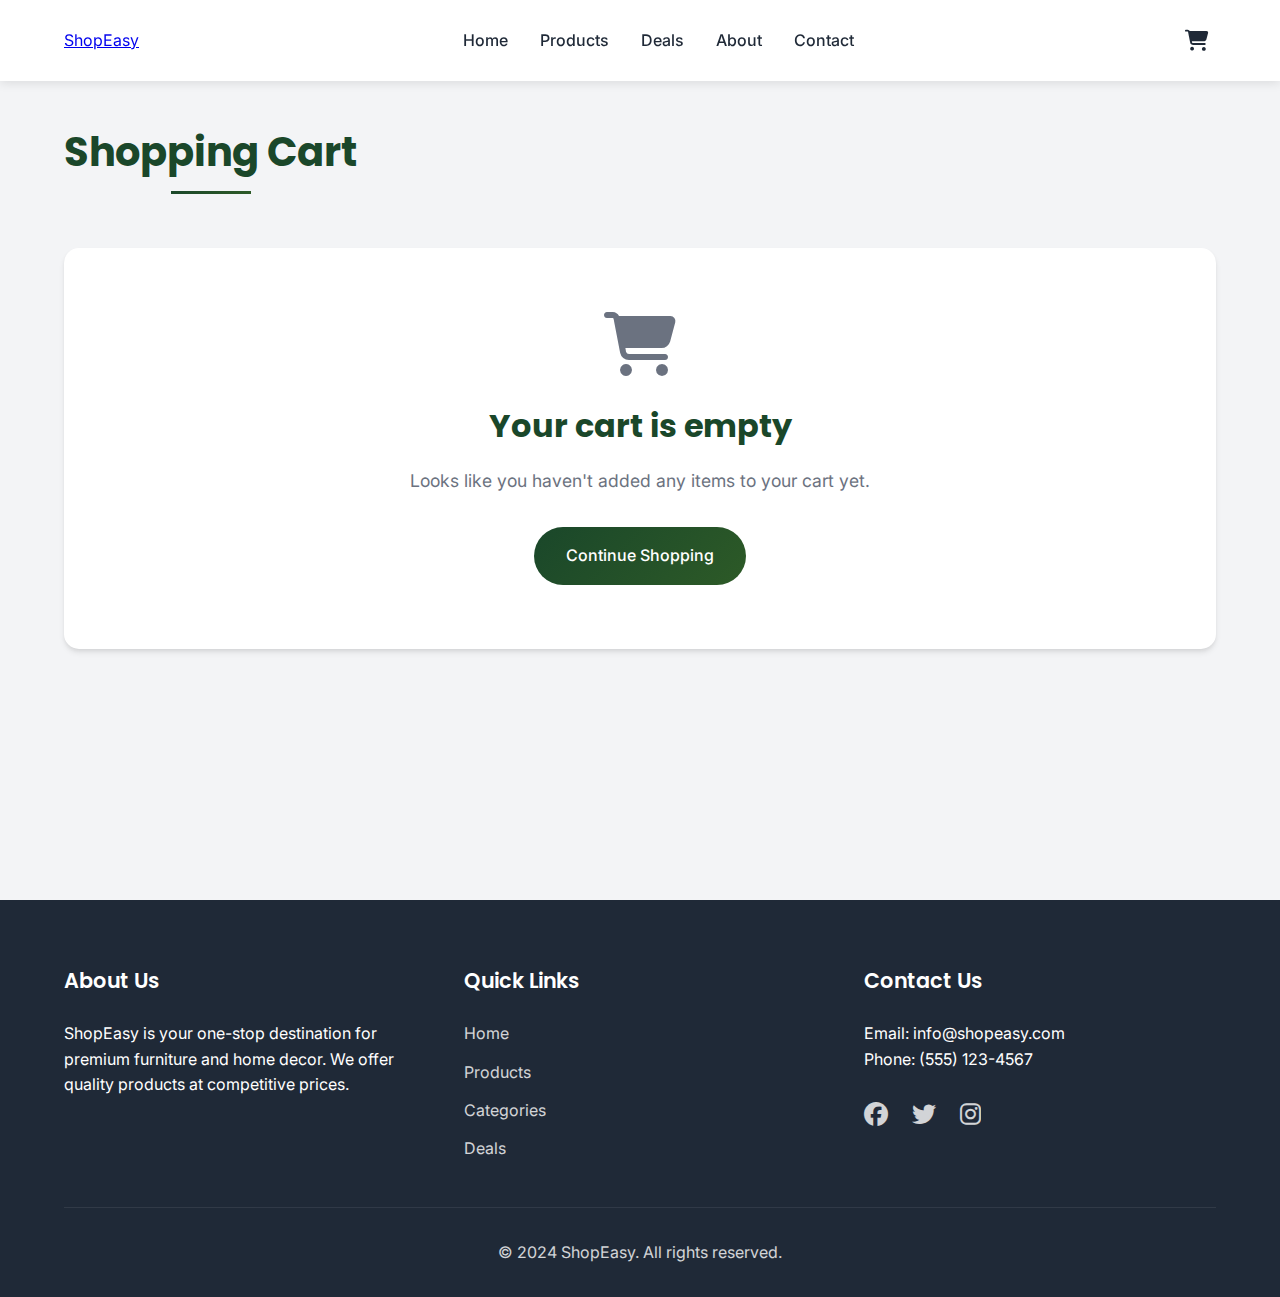
<file: cart/index.html>
<!DOCTYPE html>
<html lang="en">
<head>
    <meta charset="UTF-8">
    <meta name="viewport" content="width=device-width, initial-scale=1.0">
    <title>Shopping Cart - ShopEasy</title>
    <!-- Google Fonts -->
    <link rel="preconnect" href="https://fonts.googleapis.com">
    <link rel="preconnect" href="https://fonts.gstatic.com" crossorigin>
    <link href="https://fonts.googleapis.com/css2?family=Inter:wght@400;500;600&family=Poppins:wght@500;600;700&display=swap" rel="stylesheet">
    <link rel="stylesheet" href="../css/style.css">
    <link rel="stylesheet" href="cart.css">
    <!-- Font Awesome for icons -->
    <link rel="stylesheet" href="https://cdnjs.cloudflare.com/ajax/libs/font-awesome/6.5.1/css/all.min.css">
</head>
<body>
    <!-- Header Section -->
    <header>
        <nav>
            <a href="../" class="logo">ShopEasy</a>
            <ul class="nav-links">
                <li><a href="../#home">Home</a></li>
                <li><a href="../#products">Products</a></li>
                <li><a href="../#deals">Deals</a></li>
                <li><a href="../#about">About</a></li>
                <li><a href="../#contact">Contact</a></li>
            </ul>
            <a href="cart/" class="cart-icon">
                <i class="fas fa-shopping-cart"></i>
                <span class="cart-count">0</span>
            </a>
        </nav>
    </header>

    <!-- Cart Section -->
    <section class="cart-section">
        <div class="container">
            <h1>Shopping Cart</h1>
            <div class="cart-container">
                <!-- Cart Items -->
                <div class="cart-items">
                    <!-- Items will be dynamically added here -->
                </div>

                <!-- Cart Summary -->
                <div class="cart-summary">
                    <h2>Order Summary</h2>
                    <div class="summary-item">
                        <span>Subtotal</span>
                        <span class="subtotal-amount">$0.00</span>
                    </div>
                    <div class="summary-item">
                        <span>Shipping</span>
                        <span class="shipping-amount">$0.00</span>
                    </div>
                    <div class="summary-item">
                        <span>Discount</span>
                        <span class="discount-amount">$0.00</span>
                    </div>
                    <div class="summary-item total">
                        <span>Total</span>
                        <span class="total-amount">$0.00</span>
                    </div>

                    <!-- Promo Code Section -->
                    <div class="promo-code-section">
                        <h3>Have a Promo Code?</h3>
                        <div class="promo-input">
                            <input type="text" placeholder="Enter promo code" value="enter code here">
                            <button class="apply-promo-btn">Apply</button>
                        </div>
                    </div>

                    <!-- Checkout Button -->
                    <button class="checkout-btn">Proceed to Checkout</button>
                </div>
            </div>

            <!-- Empty Cart Message -->
            <div class="empty-cart">
                <i class="fas fa-shopping-cart"></i>
                <h2>Your cart is empty</h2>
                <p>Looks like you haven't added any items to your cart yet.</p>
                <a href="../" class="continue-shopping">Continue Shopping</a>
            </div>
        </div>
    </section>

    <!-- Footer Section -->
    <footer>
        <div class="footer-content">
            <div class="footer-section">
                <h3>About Us</h3>
                <p>ShopEasy is your one-stop destination for premium furniture and home decor. We offer quality products at competitive prices.</p>
            </div>
            <div class="footer-section">
                <h3>Quick Links</h3>
                <ul>
                    <li><a href="../#home">Home</a></li>
                    <li><a href="../#products">Products</a></li>
                    <li><a href="../#categories">Categories</a></li>
                    <li><a href="../#deals">Deals</a></li>
                </ul>
            </div>
            <div class="footer-section">
                <h3>Contact Us</h3>
                <p>Email: info@shopeasy.com</p>
                <p>Phone: (555) 123-4567</p>
                <div class="social-links">
                    <a href="#"><i class="fab fa-facebook"></i></a>
                    <a href="#"><i class="fab fa-twitter"></i></a>
                    <a href="#"><i class="fab fa-instagram"></i></a>
                </div>
            </div>
        </div>
        <div class="footer-bottom">
            <p>&copy; 2024 ShopEasy. All rights reserved.</p>
        </div>
    </footer>

    <!-- JavaScript -->
    <script src="cart.js"></script>
</body>
</html>
</file>
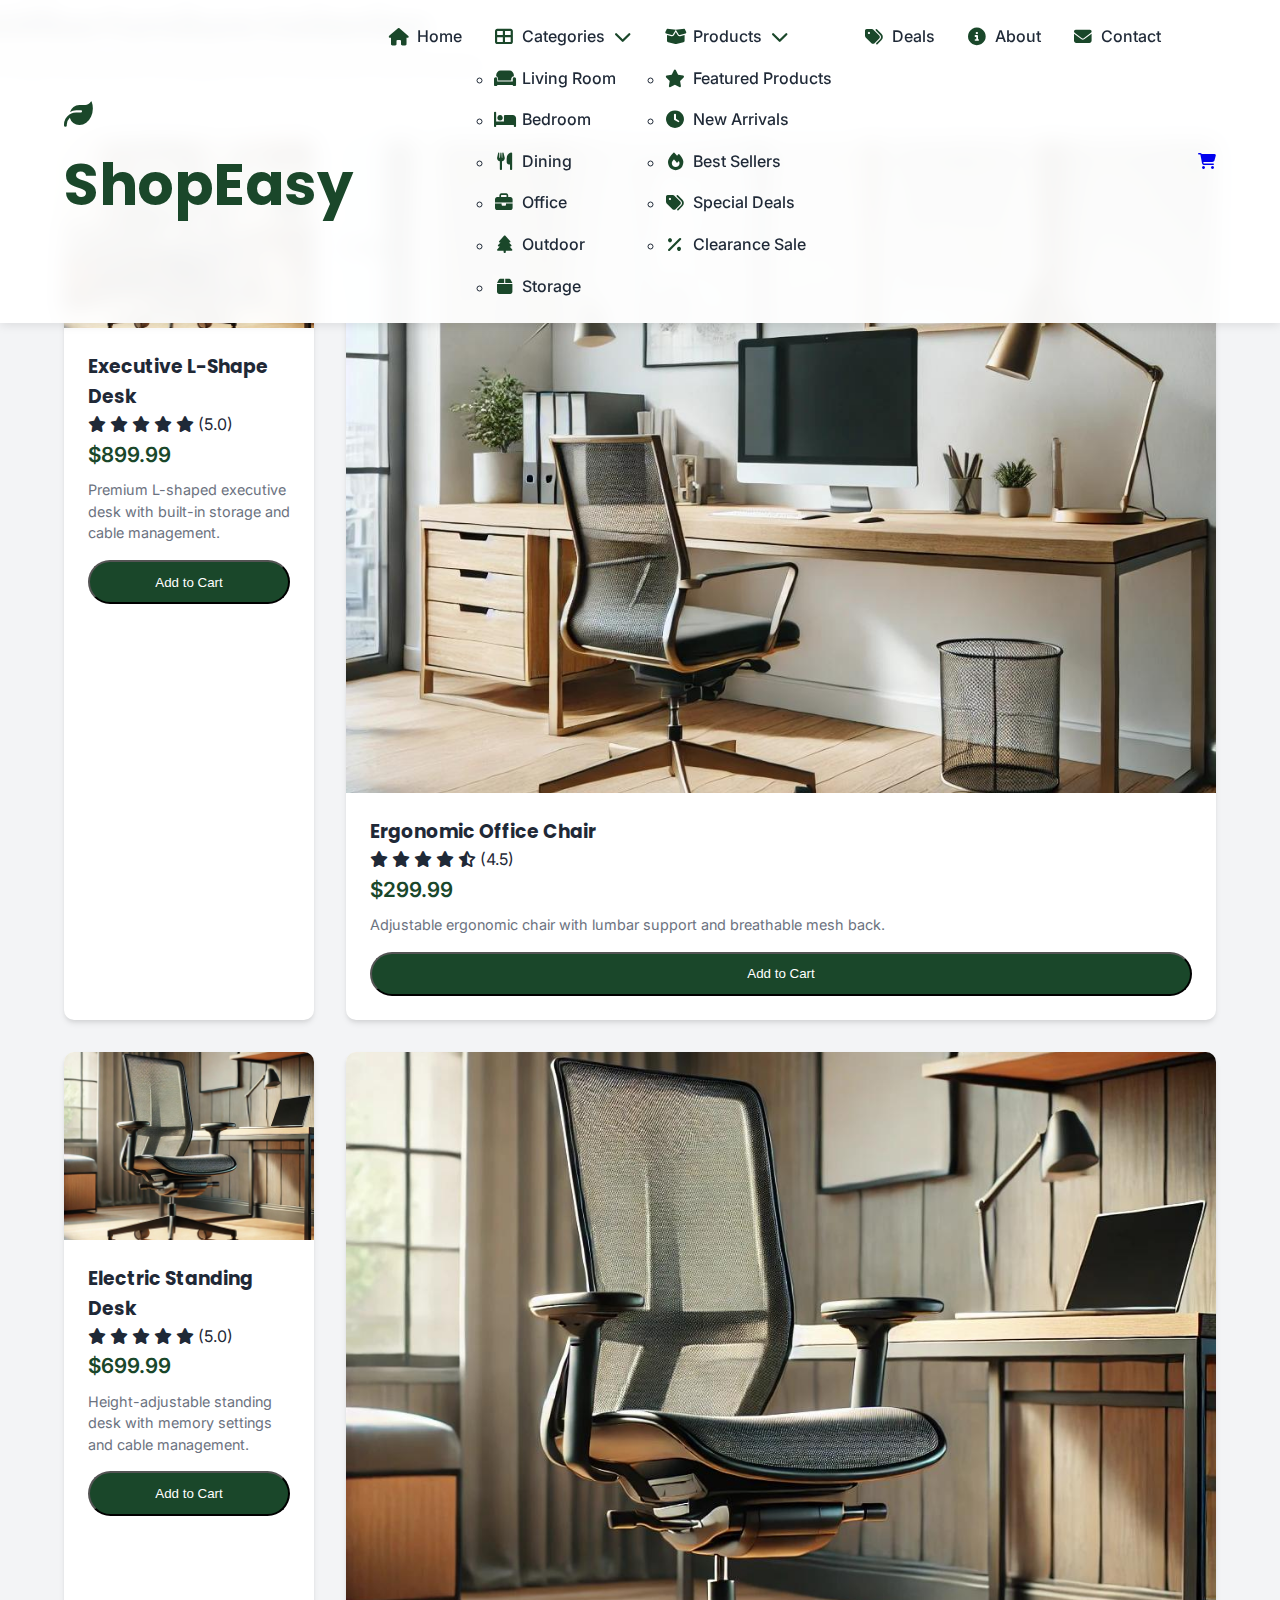
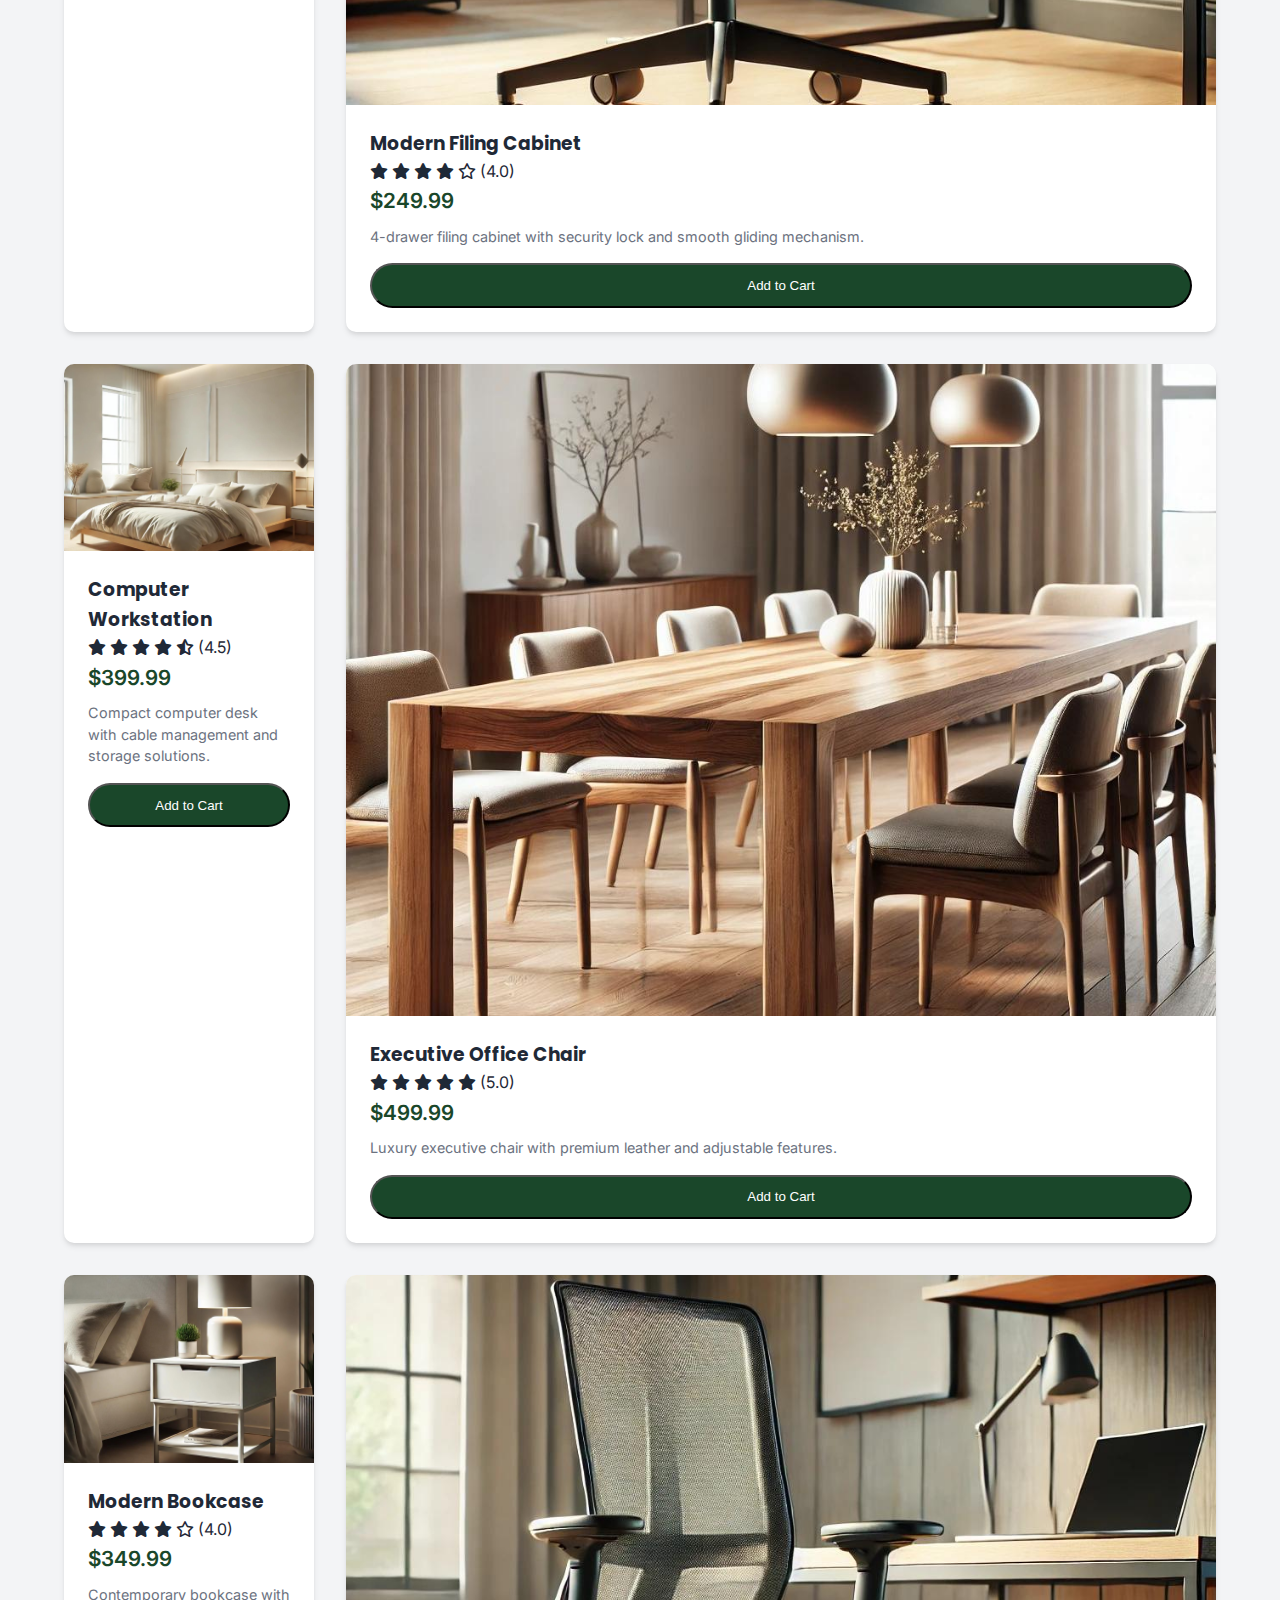
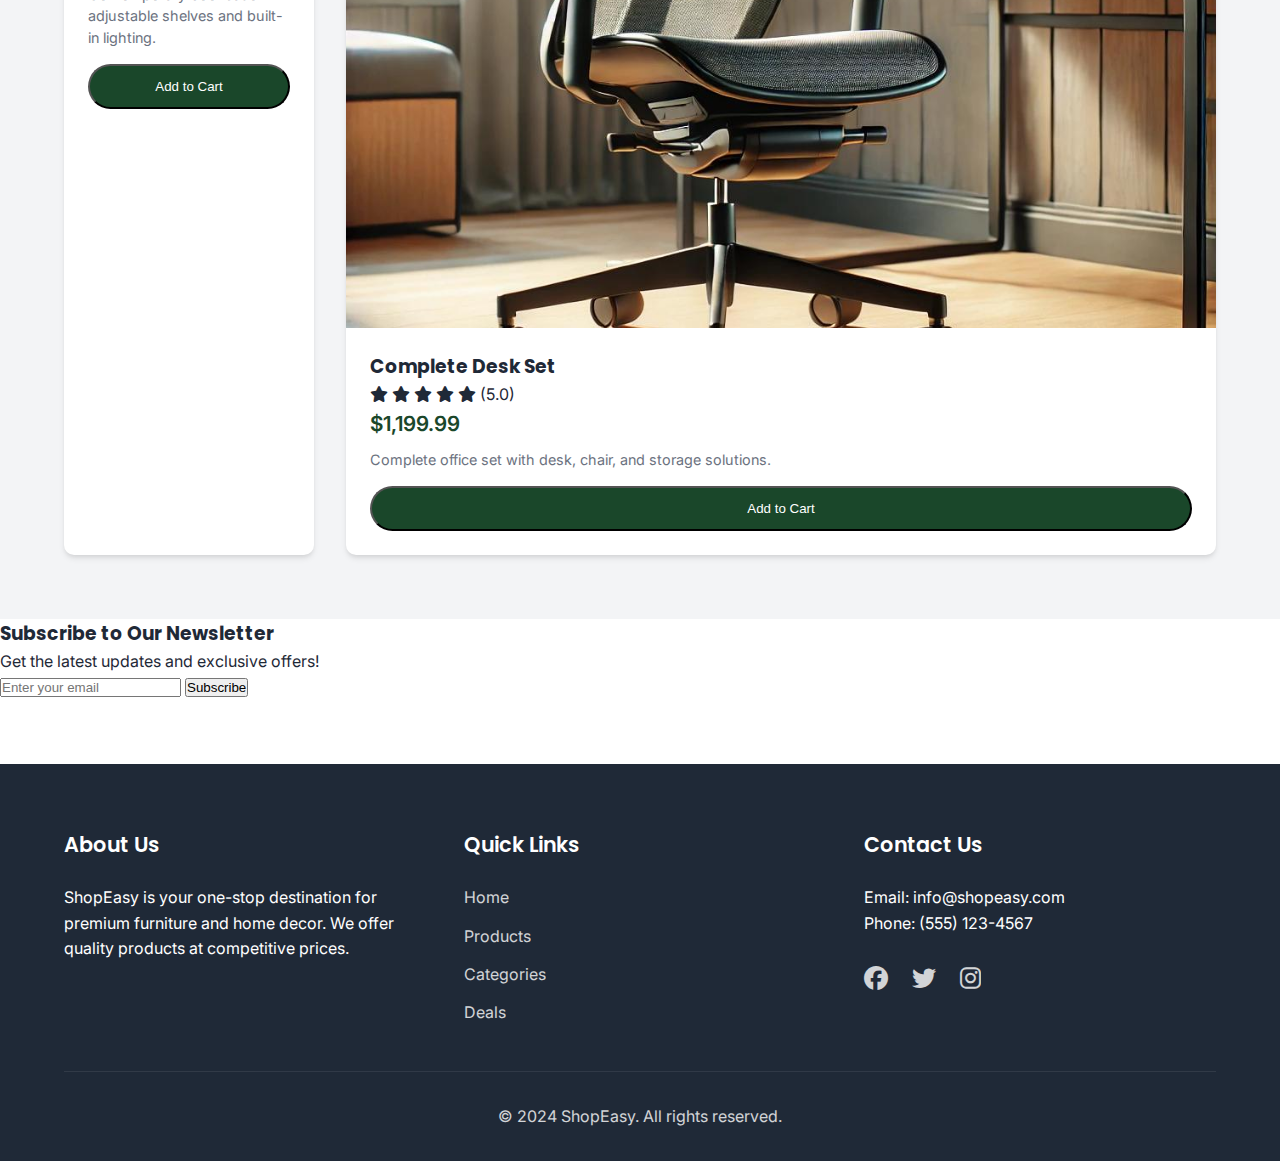
<file: office/index.html>
<!DOCTYPE html>
<html lang="en">
<head>
    <meta charset="UTF-8">
    <meta name="viewport" content="width=device-width, initial-scale=1.0">
    <title>Office Furniture - ShopEasy</title>
    <!-- Google Fonts -->
    <link rel="preconnect" href="https://fonts.googleapis.com">
    <link rel="preconnect" href="https://fonts.gstatic.com" crossorigin>
    <link href="https://fonts.googleapis.com/css2?family=Inter:wght@400;500;600&family=Poppins:wght@500;600;700&display=swap" rel="stylesheet">
    <link rel="stylesheet" href="../css/common.css">
    <link rel="stylesheet" href="office.css">
    
    <link rel="icon" type="image/png" href="logooo.png">

    <!-- Font Awesome for icons -->

    <link rel="stylesheet" href="https://cdnjs.cloudflare.com/ajax/libs/font-awesome/6.5.1/css/all.min.css">
</head>
<body>
    <!-- Header Section -->
    <header>
        <nav>
            <div class="logo">
                <i class="fas fa-leaf"></i>
                <h1>ShopEasy</h1>
            </div>
            <ul class="nav-links">
                <li><a href="../index.html"><i class="fas fa-home"></i> Home</a></li>
                <li class="dropdown">
                    <a href="#categories" class="dropdown-toggle">
                        <i class="fas fa-th-large"></i> Categories
                        <i class="fas fa-chevron-down"></i>
                    </a>
                    <ul class="dropdown-menu">
                        <li>
                            <a href="../living-room/index.html">
                                <i class="fas fa-couch"></i>
                                <span>Living Room</span>
                            </a>
                        </li>
                        <li>
                            <a href="../bedroom/index.html">
                                <i class="fas fa-bed"></i>
                                <span>Bedroom</span>
                            </a>
                        </li>
                        <li>
                            <a href="../dining/index.html">
                                <i class="fas fa-utensils"></i>
                                <span>Dining</span>
                            </a>
                        </li>
                        <li>
                            <a href="../office/index.html">
                                <i class="fas fa-briefcase"></i>
                                <span>Office</span>
                            </a>
                        </li>
                        <li>
                            <a href="../outdoor/index.html">
                                <i class="fas fa-tree"></i>
                                <span>Outdoor</span>
                            </a>
                        </li>
                        <li>
                            <a href="../storage/index.html">
                                <i class="fas fa-box"></i>
                                <span>Storage</span>
                            </a>
                        </li>
                    </ul>
                </li>
                <li class="dropdown">
                    <a href="#products" class="dropdown-toggle">
                        <i class="fas fa-box-open"></i> Products
                        <i class="fas fa-chevron-down"></i>
                    </a>
                    <ul class="dropdown-menu">
                        <li>
                            <a href="../index.html#featured">
                                <i class="fas fa-star"></i>
                                <span>Featured Products</span>
                            </a>
                        </li>
                        <li>
                            <a href="../index.html#new-arrivals">
                                <i class="fas fa-clock"></i>
                                <span>New Arrivals</span>
                            </a>
                        </li>
                        <li>
                            <a href="../index.html#best-sellers">
                                <i class="fas fa-fire"></i>
                                <span>Best Sellers</span>
                            </a>
                        </li>
                        <li>
                            <a href="../index.html#deals">
                                <i class="fas fa-tags"></i>
                                <span>Special Deals</span>
                            </a>
                        </li>
                        <li>
                            <a href="../index.html#clearance">
                                <i class="fas fa-percentage"></i>
                                <span>Clearance Sale</span>
                            </a>
                        </li>
                    </ul>
                </li>
                <li><a href="../index.html#deals"><i class="fas fa-tags"></i> Deals</a></li>
                <li><a href="../index.html#about"><i class="fas fa-info-circle"></i> About</a></li>
                <li><a href="../index.html#contact"><i class="fas fa-envelope"></i> Contact</a></li>
            </ul>
            <a href="../cart/" class="cart-icon">
                <i class="fas fa-shopping-cart"></i>
                <span class="cart-count">0</span>
            </a>
        </nav>
    </header>

    <!-- Category Header -->
    <section class="category-header">
        <div class="category-header-content">
            <h1>Office Furniture Collection</h1>
            <p>Create a productive workspace with our premium office furniture</p>
        </div>
    </section>

    <!-- Products Grid -->
    <section class="category-products">
        <div class="products-grid">
            <!-- Executive Desk -->
            <div class="product-card">
                <div class="product-image">
                    <img src="../photo/ergonomic_office_chair.jpg" alt="Executive Desk">
                    <div class="product-overlay">
                        <button class="quick-view-btn">
                            <i class="fas fa-eye"></i> Quick View
                        </button>
                    </div>
                </div>
                <div class="product-info">
                    <h3>Executive L-Shape Desk</h3>
                    <div class="product-rating">
                        <i class="fas fa-star"></i>
                        <i class="fas fa-star"></i>
                        <i class="fas fa-star"></i>
                        <i class="fas fa-star"></i>
                        <i class="fas fa-star"></i>
                        <span>(5.0)</span>
                    </div>
                    <p class="product-price">$899.99</p>
                    <p class="product-description">Premium L-shaped executive desk with built-in storage and cable management.</p>
                    <button class="add-to-cart">Add to Cart</button>
                </div>
            </div>

            <!-- Ergonomic Chair -->
            <div class="product-card">
                <div class="product-image">
                    <img src="../photo/modern_minimalist_office.jpg" alt="Ergonomic Chair">
                    <div class="product-overlay">
                        <button class="quick-view-btn">
                            <i class="fas fa-eye"></i> Quick View
                        </button>
                    </div>
                </div>
                <div class="product-info">
                    <h3>Ergonomic Office Chair</h3>
                    <div class="product-rating">
                        <i class="fas fa-star"></i>
                        <i class="fas fa-star"></i>
                        <i class="fas fa-star"></i>
                        <i class="fas fa-star"></i>
                        <i class="fas fa-star-half-alt"></i>
                        <span>(4.5)</span>
                    </div>
                    <p class="product-price">$299.99</p>
                    <p class="product-description">Adjustable ergonomic chair with lumbar support and breathable mesh back.</p>
                    <button class="add-to-cart">Add to Cart</button>
                </div>
            </div>

            <!-- Standing Desk -->
            <div class="product-card">
                <div class="product-image">
                    <img src="../photo/ergonomic_office_chair.jpg" alt="Standing Desk">
                    <div class="product-overlay">
                        <button class="quick-view-btn">
                            <i class="fas fa-eye"></i> Quick View
                        </button>
                    </div>
                </div>
                <div class="product-info">
                    <h3>Electric Standing Desk</h3>
                    <div class="product-rating">
                        <i class="fas fa-star"></i>
                        <i class="fas fa-star"></i>
                        <i class="fas fa-star"></i>
                        <i class="fas fa-star"></i>
                        <i class="fas fa-star"></i>
                        <span>(5.0)</span>
                    </div>
                    <p class="product-price">$699.99</p>
                    <p class="product-description">Height-adjustable standing desk with memory settings and cable management.</p>
                    <button class="add-to-cart">Add to Cart</button>
                </div>
            </div>

            <!-- Filing Cabinet -->
            <div class="product-card">
                <div class="product-image">
                    <img src="../photo/ergonomic_office_chair.jpg" alt="Filing Cabinet">
                    <div class="product-overlay">
                        <button class="quick-view-btn">
                            <i class="fas fa-eye"></i> Quick View
                        </button>
                    </div>
                </div>
                <div class="product-info">
                    <h3>Modern Filing Cabinet</h3>
                    <div class="product-rating">
                        <i class="fas fa-star"></i>
                        <i class="fas fa-star"></i>
                        <i class="fas fa-star"></i>
                        <i class="fas fa-star"></i>
                        <i class="far fa-star"></i>
                        <span>(4.0)</span>
                    </div>
                    <p class="product-price">$249.99</p>
                    <p class="product-description">4-drawer filing cabinet with security lock and smooth gliding mechanism.</p>
                    <button class="add-to-cart">Add to Cart</button>
                </div>
            </div>

            <!-- Computer Desk -->
            <div class="product-card">
                <div class="product-image">
                    <img src="../photo/modern_minimalist_bedroom.jpg" alt="Computer Desk">
                    <div class="product-overlay">
                        <button class="quick-view-btn">
                            <i class="fas fa-eye"></i> Quick View
                        </button>
                    </div>
                </div>
                <div class="product-info">
                    <h3>Computer Workstation</h3>
                    <div class="product-rating">
                        <i class="fas fa-star"></i>
                        <i class="fas fa-star"></i>
                        <i class="fas fa-star"></i>
                        <i class="fas fa-star"></i>
                        <i class="fas fa-star-half-alt"></i>
                        <span>(4.5)</span>
                    </div>
                    <p class="product-price">$399.99</p>
                    <p class="product-description">Compact computer desk with cable management and storage solutions.</p>
                    <button class="add-to-cart">Add to Cart</button>
                </div>
            </div>

            <!-- Executive Chair -->
            <div class="product-card">
                <div class="product-image">
                    <img src="../photo/solid_wood_dining_table.jpg" alt="Executive Chair">
                    <div class="product-overlay">
                        <button class="quick-view-btn">
                            <i class="fas fa-eye"></i> Quick View
                        </button>
                    </div>
                </div>
                <div class="product-info">
                    <h3>Executive Office Chair</h3>
                    <div class="product-rating">
                        <i class="fas fa-star"></i>
                        <i class="fas fa-star"></i>
                        <i class="fas fa-star"></i>
                        <i class="fas fa-star"></i>
                        <i class="fas fa-star"></i>
                        <span>(5.0)</span>
                    </div>
                    <p class="product-price">$499.99</p>
                    <p class="product-description">Luxury executive chair with premium leather and adjustable features.</p>
                    <button class="add-to-cart">Add to Cart</button>
                </div>
            </div>

            <!-- Bookcase -->
            <div class="product-card">
                <div class="product-image">
                    <img src="../photo/modern_minimalist_nightstand.jpg" alt="Bookcase">
                    <div class="product-overlay">
                        <button class="quick-view-btn">
                            <i class="fas fa-eye"></i> Quick View
                        </button>
                    </div>
                </div>
                <div class="product-info">
                    <h3>Modern Bookcase</h3>
                    <div class="product-rating">
                        <i class="fas fa-star"></i>
                        <i class="fas fa-star"></i>
                        <i class="fas fa-star"></i>
                        <i class="fas fa-star"></i>
                        <i class="far fa-star"></i>
                        <span>(4.0)</span>
                    </div>
                    <p class="product-price">$349.99</p>
                    <p class="product-description">Contemporary bookcase with adjustable shelves and built-in lighting.</p>
                    <button class="add-to-cart">Add to Cart</button>
                </div>
            </div>

            <!-- Desk Set -->
            <div class="product-card">
                <div class="product-image">
                    <img src="../photo/ergonomic_office_chair.jpg" alt="Desk Set">
                    <div class="product-overlay">
                        <button class="quick-view-btn">
                            <i class="fas fa-eye"></i> Quick View
                        </button>
                    </div>
                </div>
                <div class="product-info">
                    <h3>Complete Desk Set</h3>
                    <div class="product-rating">
                        <i class="fas fa-star"></i>
                        <i class="fas fa-star"></i>
                        <i class="fas fa-star"></i>
                        <i class="fas fa-star"></i>
                        <i class="fas fa-star"></i>
                        <span>(5.0)</span>
                    </div>
                    <p class="product-price">$1,199.99</p>
                    <p class="product-description">Complete office set with desk, chair, and storage solutions.</p>
                    <button class="add-to-cart">Add to Cart</button>
                </div>
            </div>
        </div>
    </section>

    <!-- Newsletter Section -->
    <section class="newsletter">
        <div class="newsletter-content">
            <h3>Subscribe to Our Newsletter</h3>
            <p>Get the latest updates and exclusive offers!</p>
            <form class="newsletter-form">
                <input type="email" placeholder="Enter your email" required>
                <button type="submit">Subscribe</button>
            </form>
        </div>
    </section>

    <!-- Footer Section -->
    <footer>
        <div class="footer-content">
            <div class="footer-section">
                <h3>About Us</h3>
                <p>ShopEasy is your one-stop destination for premium furniture and home decor. We offer quality products at competitive prices.</p>
            </div>
            <div class="footer-section">
                <h3>Quick Links</h3>
                <ul>
                    <li><a href="../index.html">Home</a></li>
                    <li><a href="../index.html#products">Products</a></li>
                    <li><a href="../index.html#categories">Categories</a></li>
                    <li><a href="../index.html#deals">Deals</a></li>
                </ul>
            </div>
            <div class="footer-section">
                <h3>Contact Us</h3>
                <p>Email: info@shopeasy.com</p>
                <p>Phone: (555) 123-4567</p>
                <div class="social-links">
                    <a href="#"><i class="fab fa-facebook"></i></a>
                    <a href="#"><i class="fab fa-twitter"></i></a>
                    <a href="#"><i class="fab fa-instagram"></i></a>
                </div>
            </div>
        </div>
        <div class="footer-bottom">
            <p>&copy; 2024 ShopEasy. All rights reserved.</p>
        </div>
    </footer>

    <!-- JavaScript -->
    <script src="../js/main.js"></script>
</body>
</html>
</file>
<file: cart/cart.css>
/* Cart Section Styles */
.cart-section {
    padding: 120px 0 60px;
    min-height: 100vh;
    background-color: var(--light-background);
}

.cart-section .container {
    max-width: 1400px;
    margin: 0 auto;
    padding: 0 5%;
}

.cart-section h1 {
    text-align: center;
    margin-bottom: 2rem;
    color: var(--primary-color);
    font-size: 2.5rem;
    position: relative;
    display: inline-block;
}

.cart-section h1::after {
    content: '';
    position: absolute;
    bottom: -10px;
    left: 50%;
    transform: translateX(-50%);
    width: 80px;
    height: 3px;
    background: var(--gradient);
}

.cart-container {
    display: grid;
    grid-template-columns: 2fr 1fr;
    gap: 2rem;
    margin-top: 2rem;
}

/* Cart Items Styles */
.cart-items {
    background: white;
    border-radius: 15px;
    padding: 1.5rem;
    box-shadow: var(--shadow);
}

.cart-item {
    display: grid;
    grid-template-columns: auto 1fr auto;
    gap: 1.5rem;
    padding: 1.5rem;
    border-bottom: 1px solid var(--border-color);
    align-items: center;
    transition: var(--transition);
}

.cart-item:last-child {
    border-bottom: none;
}

.cart-item:hover {
    background-color: var(--light-background);
    border-radius: 10px;
}

.item-image {
    width: 120px;
    height: 120px;
    object-fit: cover;
    border-radius: 10px;
    box-shadow: var(--shadow);
}

.item-details {
    display: flex;
    flex-direction: column;
    gap: 0.5rem;
}

.item-title {
    font-size: 1.2rem;
    font-weight: 600;
    color: var(--text-color);
}

.item-price {
    color: var(--primary-color);
    font-weight: 600;
    font-size: 1.1rem;
}

.quantity-controls {
    display: flex;
    align-items: center;
    gap: 0.5rem;
}

.quantity-btn {
    background: var(--light-background);
    border: none;
    width: 35px;
    height: 35px;
    border-radius: 50%;
    cursor: pointer;
    display: flex;
    align-items: center;
    justify-content: center;
    transition: var(--transition);
    color: var(--text-color);
}

.quantity-btn:hover {
    background: var(--primary-color);
    color: white;
}

.quantity-input {
    width: 50px;
    text-align: center;
    border: 1px solid var(--border-color);
    border-radius: 5px;
    padding: 0.5rem;
    font-size: 1rem;
}

.remove-item {
    background: none;
    border: none;
    color: #ff4444;
    cursor: pointer;
    padding: 0.5rem;
    transition: var(--transition);
}

.remove-item:hover {
    color: #cc0000;
    transform: scale(1.1);
}

/* Cart Summary Styles */
.cart-summary {
    background: white;
    border-radius: 15px;
    padding: 2rem;
    box-shadow: var(--shadow);
    height: fit-content;
}

.cart-summary h2 {
    color: var(--primary-color);
    margin-bottom: 1.5rem;
    font-size: 1.5rem;
}

.summary-item {
    display: flex;
    justify-content: space-between;
    margin-bottom: 1rem;
    color: var(--text-color);
    font-size: 1.1rem;
}

.summary-item.total {
    border-top: 2px solid var(--border-color);
    padding-top: 1rem;
    margin-top: 1rem;
    font-weight: 600;
    font-size: 1.3rem;
    color: var(--primary-color);
}

/* Promo Code Section */
.promo-code-section {
    margin: 2rem 0;
    padding-top: 2rem;
    border-top: 1px solid var(--border-color);
}

.promo-code-section h3 {
    color: var(--primary-color);
    margin-bottom: 1rem;
    font-size: 1.2rem;
}

.promo-input {
    display: flex;
    gap: 0.5rem;
}

.promo-input input {
    flex: 1;
    padding: 0.8rem 1rem;
    border: 1px solid var(--border-color);
    border-radius: 50px;
    font-size: 1rem;
    transition: var(--transition);
}

.promo-input input:focus {
    outline: none;
    border-color: var(--primary-color);
    box-shadow: 0 0 0 2px rgba(26, 71, 42, 0.1);
}

.apply-promo-btn {
    padding: 0.8rem 1.5rem;
    background: var(--gradient);
    color: white;
    border: none;
    border-radius: 50px;
    cursor: pointer;
    transition: var(--transition);
    font-weight: 500;
}

.apply-promo-btn:hover {
    transform: translateY(-2px);
    box-shadow: 0 5px 15px rgba(26, 71, 42, 0.2);
}

/* Checkout Button */
.checkout-btn {
    width: 100%;
    padding: 1rem;
    background: var(--gradient);
    color: white;
    border: none;
    border-radius: 50px;
    font-size: 1.1rem;
    font-weight: 600;
    cursor: pointer;
    transition: var(--transition);
    margin-top: 1rem;
}

.checkout-btn:hover {
    transform: translateY(-2px);
    box-shadow: 0 5px 15px rgba(26, 71, 42, 0.2);
}

/* Empty Cart Styles */
.empty-cart {
    text-align: center;
    padding: 4rem 2rem;
    background: white;
    border-radius: 15px;
    box-shadow: var(--shadow);
}

.empty-cart i {
    font-size: 4rem;
    color: var(--light-text);
    margin-bottom: 1.5rem;
}

.empty-cart h2 {
    color: var(--primary-color);
    margin-bottom: 1rem;
    font-size: 2rem;
}

.empty-cart p {
    color: var(--light-text);
    margin-bottom: 2rem;
    font-size: 1.1rem;
}

.continue-shopping {
    display: inline-block;
    padding: 1rem 2rem;
    background: var(--gradient);
    color: white;
    text-decoration: none;
    border-radius: 50px;
    transition: var(--transition);
    font-weight: 500;
}

.continue-shopping:hover {
    transform: translateY(-2px);
    box-shadow: 0 5px 15px rgba(26, 71, 42, 0.2);
}

/* Responsive Design */
@media (max-width: 768px) {
    .cart-container {
        grid-template-columns: 1fr;
    }
    
    .cart-item {
        grid-template-columns: 1fr;
        text-align: center;
        gap: 1rem;
    }
    
    .item-image {
        width: 150px;
        height: 150px;
        margin: 0 auto;
    }
    
    .quantity-controls {
        justify-content: center;
    }
    
    .promo-input {
        flex-direction: column;
    }
    
    .promo-input button {
        width: 100%;
    }
}

@media (max-width: 480px) {
    .cart-section {
        padding: 100px 0 40px;
    }
    
    .cart-section h1 {
        font-size: 2rem;
    }
    
    .item-title {
        font-size: 1.1rem;
    }
    
    .item-price {
        font-size: 1rem;
    }
    
    .quantity-btn {
        width: 30px;
        height: 30px;
    }
    
    .quantity-input {
        width: 40px;
    }
}
</file>
<file: office/office.css>
/* Category Hero Section */
.category-hero {
    height: 60vh;
    background: linear-gradient(rgba(0, 0, 0, 0.5), rgba(0, 0, 0, 0.5)),
                url('../images/office-hero.jpg');
    background-size: cover;
    background-position: center;
    display: flex;
    align-items: center;
    justify-content: center;
    text-align: center;
    color: white;
    margin-top: 80px;
}

.category-hero-content {
    max-width: 800px;
    padding: 0 2rem;
}

.category-hero h1 {
    font-size: 3.5rem;
    margin-bottom: 1rem;
    animation: fadeInUp 1s ease;
}

.category-hero p {
    font-size: 1.2rem;
    margin-bottom: 2rem;
    animation: fadeInUp 1s ease 0.2s;
    opacity: 0;
    animation-fill-mode: forwards;
}

/* Products Grid Section */
.products-grid {
    display: grid;
    grid-template-columns: 250px 1fr;
    gap: 2rem;
    padding: 4rem 5%;
    background-color: var(--light-background);
}

/* Filters Sidebar */
.filters {
    background: white;
    padding: 2rem;
    border-radius: 10px;
    box-shadow: var(--shadow);
    height: fit-content;
    position: sticky;
    top: 100px;
}

.filters h3 {
    margin-bottom: 1.5rem;
    color: var(--text-color);
    font-size: 1.2rem;
    padding-bottom: 0.5rem;
    border-bottom: 2px solid var(--primary-color);
}

.filter-group {
    margin-bottom: 2rem;
}

.filter-group h4 {
    margin-bottom: 1rem;
    color: var(--text-color);
    font-size: 1rem;
    display: flex;
    align-items: center;
    gap: 0.5rem;
}

.filter-group h4::before {
    content: '';
    width: 4px;
    height: 16px;
    background-color: var(--primary-color);
    border-radius: 2px;
}

.filter-group ul {
    list-style: none;
}

.filter-group ul li {
    margin-bottom: 0.5rem;
}

.filter-group ul li a {
    color: var(--light-text);
    text-decoration: none;
    transition: var(--transition);
    font-size: 0.9rem;
    display: flex;
    align-items: center;
    gap: 0.5rem;
}

.filter-group ul li a:hover {
    color: var(--primary-color);
    transform: translateX(5px);
}

/* Products Container */
.products-container {
    display: grid;
    grid-template-columns: repeat(auto-fill, minmax(280px, 1fr));
    gap: 2rem;
}

/* Product Card Enhancements */
.product-card {
    background: white;
    border-radius: 10px;
    overflow: hidden;
    box-shadow: var(--shadow);
    transition: var(--transition);
    position: relative;
}

.product-card:hover {
    transform: translateY(-5px);
    box-shadow: 0 10px 20px rgba(0, 0, 0, 0.1);
}

.product-image {
    position: relative;
    overflow: hidden;
    aspect-ratio: 4/3;
}

.product-image img {
    width: 100%;
    height: 100%;
    object-fit: cover;
    transition: var(--transition);
}

.product-card:hover .product-image img {
    transform: scale(1.1);
}

.product-info {
    padding: 1.5rem;
}

.product-title {
    font-size: 1.2rem;
    margin-bottom: 0.5rem;
    color: var(--text-color);
}

.product-price {
    font-size: 1.3rem;
    font-weight: 600;
    color: var(--primary-color);
    margin-bottom: 0.5rem;
}

.product-description {
    color: var(--light-text);
    font-size: 0.9rem;
    margin-bottom: 1rem;
    line-height: 1.5;
}

.add-to-cart {
    display: inline-block;
    padding: 0.8rem 1.5rem;
    background-color: var(--primary-color);
    color: white;
    text-decoration: none;
    border-radius: 50px;
    font-weight: 500;
    transition: var(--transition);
    width: 100%;
    text-align: center;
    position: relative;
    overflow: hidden;
}

.add-to-cart:hover {
    background-color: var(--secondary-color);
    transform: translateY(-2px);
}

.add-to-cart::after {
    content: '';
    position: absolute;
    top: 50%;
    left: 50%;
    width: 0;
    height: 0;
    background: rgba(255, 255, 255, 0.2);
    border-radius: 50%;
    transform: translate(-50%, -50%);
    transition: width 0.6s, height 0.6s;
}

.add-to-cart:hover::after {
    width: 300px;
    height: 300px;
}

/* Responsive Design */
@media (max-width: 1024px) {
    .products-grid {
        grid-template-columns: 200px 1fr;
        padding: 3rem 3%;
    }
}

@media (max-width: 768px) {
    .products-grid {
        grid-template-columns: 1fr;
    }

    .filters {
        position: static;
        margin-bottom: 2rem;
    }

    .category-hero h1 {
        font-size: 2.5rem;
    }

    .products-container {
        grid-template-columns: repeat(auto-fill, minmax(250px, 1fr));
    }
}

/* Animations */
@keyframes fadeInUp {
    from {
        opacity: 0;
        transform: translateY(20px);
    }
    to {
        opacity: 1;
        transform: translateY(0);
    }
}
</file>
<file: css/style.css>
/* Modern CSS Reset and Variables */
:root {
    --primary-color: #1a472a;
    --secondary-color: #2d5a27;
    --accent-color: #4a8b3f;
    --text-color: #1f2937;
    --light-text: #6b7280;
    --background: #ffffff;
    --light-background: #f3f4f6;
    --border-color: #e5e7eb;
    --shadow: 0 4px 6px -1px rgba(0, 0, 0, 0.1), 0 2px 4px -1px rgba(0, 0, 0, 0.06);
    --transition: all 0.3s ease;
    --gradient: linear-gradient(135deg, var(--primary-color), var(--secondary-color));
}

* {
    margin: 0;
    padding: 0;
    box-sizing: border-box;
}

body {
    font-family: 'Inter', sans-serif;
    line-height: 1.6;
    color: var(--text-color);
    background-color: var(--background);
}

h1, h2, h3, h4, h5, h6 {
    font-family: 'Poppins', sans-serif;
}

/* Header Styles */
header {
    background-color: rgba(255, 255, 255, 0.95);
    backdrop-filter: blur(10px);
    box-shadow: 0 2px 10px rgba(0,0,0,0.1);
    position: fixed;
    width: 100%;
    top: 0;
    z-index: 1000;
    transition: var(--transition);
}

header.scrolled {
    background-color: white;
    box-shadow: 0 2px 20px rgba(0,0,0,0.1);
}

nav {
    display: flex;
    justify-content: space-between;
    align-items: center;
    padding: 1rem 5%;
    max-width: 1400px;
    margin: 0 auto;
}

/* Logo Styles */
.logo {
    display: flex;
    align-items: center;
    gap: 0.5rem;
}

.logo i {
    font-size: 1.8rem;
    color: var(--primary-color);
}

.logo h1 {
    font-size: 1.8rem;
    font-weight: 700;
    color: var(--text-color);
    margin: 0;
}

.logo:hover {
    color: var(--accent-color);
}

.nav-links {
    display: flex;
    gap: 2rem;
    list-style: none;
    margin: 0;
    padding: 0;
}

.nav-links a {
    text-decoration: none;
    color: var(--text-color);
    font-weight: 500;
    transition: var(--transition);
    display: flex;
    align-items: center;
    gap: 0.5rem;
    padding: 0.5rem 0;
}

.nav-links a i {
    font-size: 1.1rem;
    width: 20px;
    text-align: center;
    color: var(--primary-color);
    transition: var(--transition);
}

.nav-links a:hover i {
    transform: translateY(-2px);
    color: var(--accent-color);
}

.cart-icon {
    position: relative;
    color: var(--text-color);
    font-size: 1.3rem;
    text-decoration: none;
    padding: 0.5rem;
    border-radius: 50%;
    transition: var(--transition);
}

.cart-icon:hover {
    background-color: var(--light-background);
    color: var(--primary-color);
}

.cart-count {
    position: absolute;
    top: 0;
    right: 0;
    background: var(--gradient);
    color: white;
    font-size: 0.8rem;
    padding: 0.2rem 0.5rem;
    border-radius: 50px;
    min-width: 20px;
    height: 20px;
    display: flex;
    align-items: center;
    justify-content: center;
    font-weight: 600;
    box-shadow: 0 2px 5px rgba(0, 0, 0, 0.2);
    transition: var(--transition);
}

.cart-icon:hover .cart-count {
    transform: scale(1.1);
}

/* Hero Section */
.hero {
    height: 100vh;
    background: var(--gradient);
    display: flex;
    align-items: center;
    justify-content: center;
    text-align: center;
    color: white;
    padding: 0 1rem;
    margin-top: -80px;
    position: relative;
    overflow: hidden;
}

.hero::before {
    content: '';
    position: absolute;
    top: 0;
    left: 0;
    right: 0;
    bottom: 0;
    background: url('images/hero-bg.jpg') center/cover;
    opacity: 0.1;
    z-index: 1;
}

.hero-content {
    max-width: 900px;
    position: relative;
    z-index: 2;
    padding: 2rem;
}

.hero-subtitle {
    display: inline-block;
    font-size: 1.1rem;
    text-transform: uppercase;
    letter-spacing: 3px;
    margin-bottom: 2rem;
    color: var(--accent-color);
    background: rgba(255, 255, 255, 0.1);
    padding: 0.8rem 2rem;
    border-radius: 50px;
    backdrop-filter: blur(5px);
    animation: fadeInUp 1s ease;
    box-shadow: 0 4px 15px rgba(0, 0, 0, 0.1);
}

.hero h2 {
    font-size: 4.5rem;
    margin-bottom: 2rem;
    animation: fadeInUp 1s ease 0.2s;
    text-shadow: 2px 2px 4px rgba(0, 0, 0, 0.3);
    line-height: 1.2;
    font-weight: 700;
    letter-spacing: -1px;
}

.hero p {
    font-size: 1.4rem;
    margin-bottom: 3rem;
    animation: fadeInUp 1s ease 0.4s;
    opacity: 0;
    animation-fill-mode: forwards;
    text-shadow: 1px 1px 2px rgba(0, 0, 0, 0.3);
    max-width: 800px;
    margin-left: auto;
    margin-right: auto;
    line-height: 1.6;
}

.hero-buttons {
    display: flex;
    gap: 1.5rem;
    justify-content: center;
    margin-bottom: 3rem;
    animation: fadeInUp 1s ease 0.6s;
    opacity: 0;
    animation-fill-mode: forwards;
}

.cta-button {
    display: inline-block;
    padding: 1.2rem 2.5rem;
    color: white;
    text-decoration: none;
    border-radius: 50px;
    font-weight: 600;
    transition: var(--transition);
    text-transform: uppercase;
    letter-spacing: 1px;
    font-size: 1.1rem;
    box-shadow: 0 4px 15px rgba(0, 0, 0, 0.2);
}

.cta-button.primary {
    background: var(--accent-color);
}

.cta-button.secondary {
    background: transparent;
    border: 2px solid white;
}

.cta-button:hover {
    transform: translateY(-3px);
    box-shadow: 0 10px 25px rgba(0, 0, 0, 0.3);
}

.cta-button.primary:hover {
    background: #5a9b4f;
}

.cta-button.secondary:hover {
    background: white;
    color: var(--primary-color);
}

.hero-features {
    display: flex;
    justify-content: center;
    gap: 2rem;
    animation: fadeInUp 1s ease 0.8s;
    opacity: 0;
    animation-fill-mode: forwards;
}

.feature {
    display: flex;
    align-items: center;
    gap: 1rem;
    background: rgba(255, 255, 255, 0.1);
    padding: 1rem 2rem;
    border-radius: 50px;
    backdrop-filter: blur(5px);
    transition: var(--transition);
    box-shadow: 0 4px 15px rgba(0, 0, 0, 0.1);
}

.feature:hover {
    background: rgba(255, 255, 255, 0.2);
    transform: translateY(-3px);
}

.feature i {
    font-size: 1.4rem;
    color: var(--accent-color);
}

.feature span {
    font-size: 1rem;
    font-weight: 500;
}

/* Animations */
@keyframes fadeInUp {
    from {
        opacity: 0;
        transform: translateY(20px);
    }
    to {
        opacity: 1;
        transform: translateY(0);
    }
}

/* Responsive Design */
@media (max-width: 768px) {
    .nav-links {
        display: none;
    }
    
    nav {
        padding: 1rem;
    }
    
    .hero h2 {
        font-size: 3rem;
    }
    
    .hero p {
        font-size: 1.2rem;
    }
    
    .hero-buttons {
        flex-direction: column;
        gap: 1rem;
    }
    
    .hero-features {
        flex-direction: column;
        gap: 1rem;
    }
    
    .feature {
        width: 100%;
        justify-content: center;
    }
}

@media (max-width: 480px) {
    .hero h2 {
        font-size: 2.5rem;
    }
    
    .hero p {
        font-size: 1.1rem;
    }
    
    .cta-button {
        padding: 1rem 2rem;
        font-size: 1rem;
    }
    
    .hero-subtitle {
        font-size: 1rem;
        padding: 0.6rem 1.5rem;
    }
}

/* Featured Products Section */
.featured-products {
    padding: 5rem 5%;
    background-color: var(--light-background);
}

.featured-products h2 {
    text-align: center;
    font-size: 2.5rem;
    margin-bottom: 3rem;
    color: var(--primary-color);
    position: relative;
    display: inline-block;
}

.featured-products h2::after {
    content: '';
    position: absolute;
    bottom: -10px;
    left: 50%;
    transform: translateX(-50%);
    width: 80px;
    height: 3px;
    background-color: var(--accent-color);
}

.product-grid {
    display: grid;
    grid-template-columns: repeat(auto-fit, minmax(300px, 1fr));
    gap: 2rem;
}

.product-card {
    background: white;
    border-radius: 15px;
    overflow: hidden;
    box-shadow: 0 5px 15px rgba(0, 0, 0, 0.1);
    transition: all 0.3s ease;
    position: relative;
}

.product-card:hover {
    transform: translateY(-10px);
    box-shadow: 0 15px 30px rgba(0, 0, 0, 0.15);
}

.product-image {
    position: relative;
    overflow: hidden;
    aspect-ratio: 4/3;
}

.product-image img {
    width: 100%;
    height: 100%;
    object-fit: cover;
    transition: transform 0.5s ease;
}

.product-card:hover .product-image img {
    transform: scale(1.1);
}

.product-overlay {
    position: absolute;
    top: 0;
    left: 0;
    right: 0;
    bottom: 0;
    background: rgba(26, 71, 42, 0.2);
    display: flex;
    align-items: center;
    justify-content: center;
    opacity: 0;
    transition: opacity 0.3s ease;
}

.product-card:hover .product-overlay {
    opacity: 1;
}

.quick-view-btn {
    background: white;
    color: var(--primary-color);
    padding: 0.8rem 1.5rem;
    border-radius: 50px;
    font-weight: 600;
    transform: translateY(20px);
    transition: all 0.3s ease;
    border: none;
    cursor: pointer;
    box-shadow: 0 5px 15px rgba(0, 0, 0, 0.2);
}

.product-card:hover .quick-view-btn {
    transform: translateY(0);
}

.quick-view-btn:hover {
    background: var(--primary-color);
    color: white;
    transform: translateY(-2px);
}

.product-info {
    padding: 1.5rem;
}

.product-title {
    font-size: 1.2rem;
    margin-bottom: 0.5rem;
    color: var(--text-color);
}

.product-price {
    font-size: 1.4rem;
    color: var(--primary-color);
    font-weight: 600;
    margin-bottom: 1rem;
}

.product-description {
    color: var(--light-text);
    margin-bottom: 1rem;
    font-size: 0.9rem;
}

.add-to-cart {
    display: inline-block;
    padding: 0.8rem 1.5rem;
    background-color: var(--accent-color);
    color: white;
    text-decoration: none;
    border-radius: 25px;
    font-weight: 500;
    transition: var(--transition);
    width: 100%;
    text-align: center;
}

.add-to-cart:hover {
    background-color: var(--primary-color);
    transform: translateY(-2px);
}

/* Responsive Design */
@media (max-width: 768px) {
    .nav-links {
        display: none;
    }
    
    nav {
        padding: 1rem;
    }
}

/* Mega Menu */
.dropdown {
    position: relative;
}

.mega-menu {
    position: absolute;
    top: 100%;
    left: 0;
    width: 800px;
    background: white;
    border-radius: 15px;
    box-shadow: 0 10px 30px rgba(0, 0, 0, 0.1);
    padding: 2rem;
    opacity: 0;
    visibility: hidden;
    transform: translateY(20px);
    transition: all 0.3s ease;
    z-index: 1000;
}

.dropdown:hover .mega-menu {
    opacity: 1;
    visibility: visible;
    transform: translateY(0);
}

.mega-menu-content {
    display: grid;
    grid-template-columns: repeat(3, 1fr);
    gap: 2rem;
}

/* Categories Menu Specific Styles */
.categories-menu {
    width: 1000px;
    left: 50%;
    transform: translateX(-50%) translateY(20px);
}

.categories-menu .mega-menu-content {
    grid-template-columns: repeat(4, 1fr);
}

.mega-menu-section h4 {
    color: var(--primary-color);
    font-size: 1.2rem;
    margin-bottom: 1rem;
    font-weight: 600;
    position: relative;
    padding-bottom: 0.5rem;
}

.mega-menu-section h4::after {
    content: '';
    position: absolute;
    bottom: 0;
    left: 0;
    width: 40px;
    height: 2px;
    background: linear-gradient(to right, var(--primary-color), var(--accent-color));
}

.mega-menu-section ul {
    list-style: none;
}

.mega-menu-section ul li {
    margin-bottom: 0.8rem;
}

.mega-menu-section ul li a {
    color: var(--text-color);
    font-size: 0.95rem;
    padding: 0.3rem 0;
    display: block;
    transition: var(--transition);
    text-decoration: none;
}

.mega-menu-section ul li a:hover {
    color: var(--primary-color);
    transform: translateX(5px);
}

/* Mobile Responsive Styles for Mega Menu */
@media (max-width: 768px) {
    .mega-menu {
        position: static;
        width: 100%;
        box-shadow: none;
        padding: 1rem 0;
        opacity: 1;
        visibility: visible;
        transform: none;
        display: none;
    }

    .categories-menu {
        width: 100%;
        left: 0;
        transform: none;
    }

    .categories-menu .mega-menu-content {
        grid-template-columns: 1fr;
    }

    .dropdown.active .mega-menu {
        display: block;
    }

    .mega-menu-section {
        margin-bottom: 1.5rem;
    }

    .mega-menu-section h4 {
        font-size: 1.1rem;
    }
}

/* Nav Icons */
.nav-icons {
    display: flex;
    gap: 1.8rem;
    align-items: center;
}

.nav-icons a {
    color: var(--text-color);
    font-size: 1.3rem;
    transition: var(--transition);
    position: relative;
    padding: 0.8rem;
    border-radius: 50%;
    background: var(--light-background);
}

.nav-icons a:hover {
    color: var(--primary-color);
    transform: translateY(-2px);
    background: var(--primary-color);
    color: white;
}

.search-icon {
    transition: var(--transition);
}

.search-icon:hover {
    transform: rotate(90deg);
}

.cart-icon {
    position: relative;
}

.cart-count {
    background: linear-gradient(135deg, var(--primary-color), var(--accent-color));
    color: white;
    font-size: 0.8rem;
    padding: 0.2rem 0.5rem;
    border-radius: 50%;
    position: absolute;
    top: 0;
    right: 0;
    min-width: 20px;
    height: 20px;
    display: flex;
    align-items: center;
    justify-content: center;
    font-weight: 600;
    box-shadow: 0 2px 5px rgba(0, 0, 0, 0.2);
    transition: var(--transition);
}

.cart-icon:hover .cart-count {
    transform: scale(1.1);
}

/* Mobile Navigation */
.mobile-menu-btn {
    display: none;
    font-size: 1.5rem;
    color: var(--primary-color);
    cursor: pointer;
    transition: var(--transition);
    background: none;
    border: none;
    padding: 0.5rem;
}

.mobile-menu-btn:hover {
    color: var(--accent-color);
}

@media (max-width: 768px) {
    .mobile-menu-btn {
        display: block;
    }

    .nav-links {
        position: fixed;
        top: 80px;
        left: -100%;
        width: 100%;
        height: calc(100vh - 80px);
        background: white;
        flex-direction: column;
        align-items: flex-start;
        padding: 2rem 5%;
        transition: var(--transition);
        box-shadow: 0 2px 15px rgba(0, 0, 0, 0.1);
        overflow-y: auto;
    }

    .nav-links.active {
        left: 0;
    }

    .nav-item {
        width: 100%;
        margin: 0.5rem 0;
    }

    .nav-links a {
        padding: 1rem 0;
        font-size: 1.1rem;
    }

    .nav-links a i {
        font-size: 1.2rem;
        width: 25px;
    }

    .mega-menu {
        position: static;
        width: 100%;
        box-shadow: none;
        padding: 1rem 0;
        opacity: 1;
        visibility: visible;
        transform: none;
        display: none;
    }

    .dropdown.active .mega-menu {
        display: block;
    }

    .mega-menu-content {
        grid-template-columns: 1fr;
        gap: 1rem;
    }

    .nav-icons {
        margin-left: auto;
    }
}

/* Categories Section */
.categories {
    padding: 5rem 5%;
    background-color: var(--background);
}

.categories h2 {
    text-align: center;
    font-size: 2.5rem;
    margin-bottom: 3rem;
    color: var(--primary-color);
    position: relative;
    display: inline-block;
}

.categories h2::after {
    content: '';
    position: absolute;
    bottom: -10px;
    left: 50%;
    transform: translateX(-50%);
    width: 80px;
    height: 3px;
    background: linear-gradient(to right, var(--primary-color), var(--accent-color));
}

.category-grid {
    display: grid;
    grid-template-columns: repeat(auto-fit, minmax(280px, 1fr));
    gap: 2rem;
    max-width: 1400px;
    margin: 0 auto;
}

.category-card {
    position: relative;
    overflow: hidden;
    border-radius: 10px;
    box-shadow: var(--shadow);
    transition: var(--transition);
    cursor: pointer;
    text-decoration: none;
    display: block;
}

.category-card:hover {
    transform: translateY(-5px);
    box-shadow: 0 10px 20px rgba(0, 0, 0, 0.1);
}

.category-card img {
    width: 100%;
    height: 200px;
    object-fit: cover;
    transition: var(--transition);
}

.category-card:hover img {
    transform: scale(1.1);
}

.category-card h3 {
    position: absolute;
    bottom: 0;
    left: 0;
    right: 0;
    padding: 1rem;
    background: linear-gradient(transparent, rgba(0, 0, 0, 0.7));
    color: white;
    margin: 0;
    font-size: 1.2rem;
    transition: var(--transition);
}

.category-card:hover h3 {
    background: linear-gradient(transparent, rgba(0, 0, 0, 0.9));
    padding-bottom: 1.5rem;
}

/* Special Deals Section */
.special-deals {
    padding: 4rem 5%;
    background-color: var(--light-background);
}

.special-deals h2 {
    text-align: center;
    font-size: 2.5rem;
    margin-bottom: 3rem;
    color: var(--primary-color);
    position: relative;
    display: inline-block;
}

.special-deals h2::after {
    content: '';
    position: absolute;
    bottom: -10px;
    left: 50%;
    transform: translateX(-50%);
    width: 80px;
    height: 3px;
    background: linear-gradient(to right, var(--primary-color), var(--accent-color));
}

.deals-grid {
    display: grid;
    grid-template-columns: repeat(auto-fit, minmax(300px, 1fr));
    gap: 2rem;
    max-width: 1400px;
    margin: 0 auto;
}

.promo-code-box {
    background: linear-gradient(135deg, #ff6b6b, #ff8e8e);
    border-radius: 15px;
    padding: 2rem;
    margin-bottom: 3rem;
    box-shadow: 0 10px 30px rgba(255, 107, 107, 0.2);
    animation: pulse 2s infinite;
}

.promo-content {
    text-align: center;
    color: white;
}

.promo-content i {
    font-size: 3rem;
    margin-bottom: 1rem;
    animation: bounce 2s infinite;
}

.promo-content h3 {
    font-size: 2rem;
    margin-bottom: 1rem;
    text-shadow: 2px 2px 4px rgba(0, 0, 0, 0.2);
}

.promo-code {
    background: white;
    color: #ff6b6b;
    padding: 0.5rem 1rem;
    border-radius: 5px;
    font-weight: bold;
    font-size: 1.2rem;
    display: inline-block;
    margin: 0.5rem 0;
    animation: glow 2s infinite;
}

.promo-content ul {
    list-style: none;
    margin-top: 1rem;
}

.promo-content ul li {
    margin: 0.5rem 0;
    display: flex;
    align-items: center;
    justify-content: center;
    gap: 0.5rem;
}

.promo-content ul li i {
    font-size: 1.2rem;
    margin: 0;
}

/* Deal Cards */
.deal-card {
    position: relative;
    border: 2px solid var(--primary-color);
}

.discount-badge {
    position: absolute;
    top: 1rem;
    right: 1rem;
    background: #ff6b6b;
    color: white;
    padding: 0.5rem 1rem;
    border-radius: 50px;
    font-weight: bold;
    font-size: 1.1rem;
    box-shadow: 0 4px 10px rgba(255, 107, 107, 0.3);
    animation: pulse 2s infinite;
}

.price-container {
    display: flex;
    align-items: center;
    gap: 1rem;
    margin: 0.5rem 0;
}

.original-price {
    text-decoration: line-through;
    color: var(--light-text);
    font-size: 1rem;
}

/* Animations */
@keyframes pulse {
    0% {
        transform: scale(1);
    }
    50% {
        transform: scale(1.05);
    }
    100% {
        transform: scale(1);
    }
}

@keyframes bounce {
    0%, 100% {
        transform: translateY(0);
    }
    50% {
        transform: translateY(-10px);
    }
}

@keyframes glow {
    0%, 100% {
        box-shadow: 0 0 5px rgba(255, 255, 255, 0.5);
    }
    50% {
        box-shadow: 0 0 20px rgba(255, 255, 255, 0.8);
    }
}

/* Responsive Design */
@media (max-width: 768px) {
    .promo-code-box {
        padding: 1.5rem;
    }

    .promo-content h3 {
        font-size: 1.5rem;
    }

    .promo-code {
        font-size: 1rem;
        padding: 0.4rem 0.8rem;
    }
}

/* Newsletter Section */
.newsletter {
    padding: 5rem 5%;
    background: linear-gradient(135deg, var(--primary-color), var(--secondary-color));
    color: white;
    text-align: center;
}

.newsletter-content {
    max-width: 600px;
    margin: 0 auto;
}

.newsletter h3 {
    font-size: 2rem;
    margin-bottom: 1rem;
    font-weight: 600;
}

.newsletter p {
    font-size: 1.1rem;
    margin-bottom: 2rem;
    opacity: 0.9;
}

.newsletter-form {
    display: flex;
    gap: 1rem;
    margin-top: 2rem;
}

.newsletter-form input {
    flex: 1;
    padding: 1rem 1.5rem;
    border: none;
    border-radius: 50px;
    font-size: 1rem;
    font-family: 'Inter', sans-serif;
}

.newsletter-form button {
    padding: 1rem 2rem;
    background-color: var(--accent-color);
    color: white;
    border: none;
    border-radius: 50px;
    font-weight: 500;
    cursor: pointer;
    transition: var(--transition);
    font-family: 'Inter', sans-serif;
}

.newsletter-form button:hover {
    transform: translateY(-3px);
    box-shadow: 0 10px 20px rgba(0, 0, 0, 0.2);
    background-color: #5a9b4f;
}

/* Footer */
footer {
    background-color: var(--text-color);
    color: white;
    padding: 4rem 5% 2rem;
}

.footer-content {
    display: grid;
    grid-template-columns: repeat(auto-fit, minmax(250px, 1fr));
    gap: 3rem;
    margin-bottom: 2rem;
    max-width: 1400px;
    margin: 0 auto 2rem;
}

.footer-section h3 {
    margin-bottom: 1.5rem;
    font-size: 1.3rem;
    font-weight: 600;
}

.footer-section ul {
    list-style: none;
}

.footer-section ul li {
    margin-bottom: 0.8rem;
}

.footer-section a {
    color: white;
    text-decoration: none;
    transition: var(--transition);
    opacity: 0.8;
}

.footer-section a:hover {
    color: var(--accent-color);
    opacity: 1;
}

.social-links {
    display: flex;
    gap: 1.5rem;
    margin-top: 1.5rem;
}

.social-links a {
    font-size: 1.5rem;
    transition: var(--transition);
    opacity: 0.8;
}

.social-links a:hover {
    color: var(--accent-color);
    transform: translateY(-3px);
    opacity: 1;
}

.footer-bottom {
    text-align: center;
    padding-top: 2rem;
    border-top: 1px solid rgba(255, 255, 255, 0.1);
    opacity: 0.8;
}

/* Responsive Design */
@media (max-width: 768px) {
    .newsletter-form {
        flex-direction: column;
    }

    .newsletter-form button {
        width: 100%;
    }

    .footer-content {
        grid-template-columns: 1fr;
        text-align: center;
    }

    .social-links {
        justify-content: center;
    }
}

/* Dropdown Styles */
.dropdown {
    position: relative;
}

.dropdown-toggle {
    display: flex;
    align-items: center;
    gap: 0.5rem;
}

.dropdown-toggle i.fa-chevron-down {
    font-size: 0.8rem;
    transition: var(--transition);
    margin-left: 0.2rem;
}

.dropdown:hover .dropdown-toggle i.fa-chevron-down {
    transform: rotate(180deg);
}

.dropdown-menu {
    position: absolute;
    top: 100%;
    left: 0;
    background: white;
    border-radius: 10px;
    box-shadow: 0 5px 20px rgba(0, 0, 0, 0.1);
    padding: 0.5rem;
    min-width: 220px;
    opacity: 0;
    visibility: hidden;
    transform: translateY(10px);
    transition: all 0.3s ease;
    z-index: 1000;
}

.dropdown:hover .dropdown-menu {
    opacity: 1;
    visibility: visible;
    transform: translateY(0);
}

.dropdown-menu li {
    list-style: none;
    margin: 0;
}

.dropdown-menu a {
    padding: 0.8rem 1rem;
    display: flex;
    align-items: center;
    gap: 1rem;
    color: var(--text-color);
    text-decoration: none;
    border-radius: 5px;
    transition: var(--transition);
}

.dropdown-menu a:hover {
    background: var(--light-background);
    color: var(--primary-color);
}

.dropdown-menu i {
    width: 20px;
    text-align: center;
    color: var(--primary-color);
    font-size: 1.1rem;
}

.dropdown-menu span {
    flex: 1;
}

/* Responsive Navigation */
@media (max-width: 768px) {
    .nav-links {
        display: none;
        position: absolute;
        top: 100%;
        left: 0;
        right: 0;
        background: white;
        padding: 1rem;
        flex-direction: column;
        gap: 1rem;
        box-shadow: 0 5px 20px rgba(0, 0, 0, 0.1);
    }

    .nav-links.active {
        display: flex;
    }

    .dropdown-menu {
        position: static;
        box-shadow: none;
        padding-left: 1rem;
        opacity: 1;
        visibility: visible;
        transform: none;
        display: none;
    }

    .dropdown.active .dropdown-menu {
        display: block;
    }

    .dropdown-toggle {
        justify-content: space-between;
    }
}
</file>
<file: css/common.css>
/* Common CSS Variables and Reset */
:root {
    --primary-color: #1a472a;
    --secondary-color: #2d5a27;
    --accent-color: #4a8b3f;
    --text-color: #1f2937;
    --light-text: #6b7280;
    --background: #ffffff;
    --light-background: #f3f4f6;
    --border-color: #e5e7eb;
    --shadow: 0 4px 6px -1px rgba(0, 0, 0, 0.1), 0 2px 4px -1px rgba(0, 0, 0, 0.06);
    --transition: all 0.3s ease;
    --gradient: linear-gradient(135deg, var(--primary-color), var(--secondary-color));
}

* {
    margin: 0;
    padding: 0;
    box-sizing: border-box;
}

body {
    font-family: 'Inter', sans-serif;
    line-height: 1.6;
    color: var(--text-color);
    background-color: var(--background);
}

h1, h2, h3, h4, h5, h6 {
    font-family: 'Poppins', sans-serif;
}

/* Common Header Styles */
header {
    background-color: rgba(255, 255, 255, 0.95);
    backdrop-filter: blur(10px);
    box-shadow: 0 2px 10px rgba(0,0,0,0.1);
    position: fixed;
    width: 100%;
    top: 0;
    z-index: 1000;
    transition: var(--transition);
}

header.scrolled {
    background-color: white;
    box-shadow: 0 2px 20px rgba(0,0,0,0.1);
}

nav {
    display: flex;
    justify-content: space-between;
    align-items: center;
    padding: 1rem 5%;
    max-width: 1400px;
    margin: 0 auto;
}

.logo {
    font-size: 1.8rem;
    font-weight: 700;
    color: var(--primary-color);
    text-decoration: none;
    letter-spacing: -0.5px;
    transition: var(--transition);
}

.logo:hover {
    color: var(--accent-color);
}

/* Common Navigation Styles */
.nav-links {
    display: flex;
    gap: 2rem;
    list-style: none;
    margin: 0;
    padding: 0;
}

.nav-links a {
    text-decoration: none;
    color: var(--text-color);
    font-weight: 500;
    transition: var(--transition);
    display: flex;
    align-items: center;
    gap: 0.5rem;
    padding: 0.5rem 0;
}

.nav-links a i {
    font-size: 1.1rem;
    width: 20px;
    text-align: center;
    color: var(--primary-color);
    transition: var(--transition);
}

.nav-links a:hover i {
    transform: translateY(-2px);
    color: var(--accent-color);
}

/* Common Section Styles */
.section-title {
    text-align: center;
    font-size: 2.5rem;
    margin-bottom: 3rem;
    color: var(--primary-color);
    position: relative;
    display: inline-block;
}

.section-title::after {
    content: '';
    position: absolute;
    bottom: -10px;
    left: 50%;
    transform: translateX(-50%);
    width: 80px;
    height: 3px;
    background: var(--gradient);
}

/* Common Button Styles */
.btn {
    display: inline-block;
    padding: 0.8rem 1.5rem;
    background: var(--gradient);
    color: white;
    text-decoration: none;
    border-radius: 50px;
    font-weight: 500;
    transition: var(--transition);
    border: none;
    cursor: pointer;
    text-align: center;
}

.btn:hover {
    transform: translateY(-2px);
    box-shadow: 0 5px 15px rgba(26, 71, 42, 0.2);
}

.btn-secondary {
    background: transparent;
    border: 2px solid var(--primary-color);
    color: var(--primary-color);
}

.btn-secondary:hover {
    background: var(--primary-color);
    color: white;
}

/* Common Card Styles */
.card {
    background: white;
    border-radius: 15px;
    overflow: hidden;
    box-shadow: var(--shadow);
    transition: var(--transition);
}

.card:hover {
    transform: translateY(-5px);
    box-shadow: 0 10px 20px rgba(0, 0, 0, 0.1);
}

/* Common Footer Styles */
footer {
    background-color: var(--text-color);
    color: white;
    padding: 4rem 5% 2rem;
    margin-top: 4rem;
}

.footer-content {
    display: grid;
    grid-template-columns: repeat(auto-fit, minmax(250px, 1fr));
    gap: 3rem;
    max-width: 1400px;
    margin: 0 auto 2rem;
}

.footer-section h3 {
    margin-bottom: 1.5rem;
    font-size: 1.3rem;
    font-weight: 600;
}

.footer-section ul {
    list-style: none;
}

.footer-section ul li {
    margin-bottom: 0.8rem;
}

.footer-section a {
    color: white;
    text-decoration: none;
    transition: var(--transition);
    opacity: 0.8;
}

.footer-section a:hover {
    color: var(--accent-color);
    opacity: 1;
}

.social-links {
    display: flex;
    gap: 1.5rem;
    margin-top: 1.5rem;
}

.social-links a {
    font-size: 1.5rem;
    transition: var(--transition);
    opacity: 0.8;
}

.social-links a:hover {
    color: var(--accent-color);
    transform: translateY(-3px);
    opacity: 1;
}

.footer-bottom {
    text-align: center;
    padding-top: 2rem;
    border-top: 1px solid rgba(255, 255, 255, 0.1);
    opacity: 0.8;
}

/* Common Form Styles */
.form-group {
    margin-bottom: 1.5rem;
}

.form-control {
    width: 100%;
    padding: 0.8rem 1rem;
    border: 1px solid var(--border-color);
    border-radius: 5px;
    font-size: 1rem;
    transition: var(--transition);
}

.form-control:focus {
    outline: none;
    border-color: var(--primary-color);
    box-shadow: 0 0 0 2px rgba(26, 71, 42, 0.1);
}

/* Common Responsive Styles */
@media (max-width: 768px) {
    .nav-links {
        display: none;
    }
    
    .section-title {
        font-size: 2rem;
    }
    
    .footer-content {
        grid-template-columns: 1fr;
        text-align: center;
    }
    
    .social-links {
        justify-content: center;
    }
}

@media (max-width: 480px) {
    .section-title {
        font-size: 1.8rem;
    }
    
    .btn {
        padding: 0.7rem 1.2rem;
        font-size: 0.9rem;
    }
}
</file>
